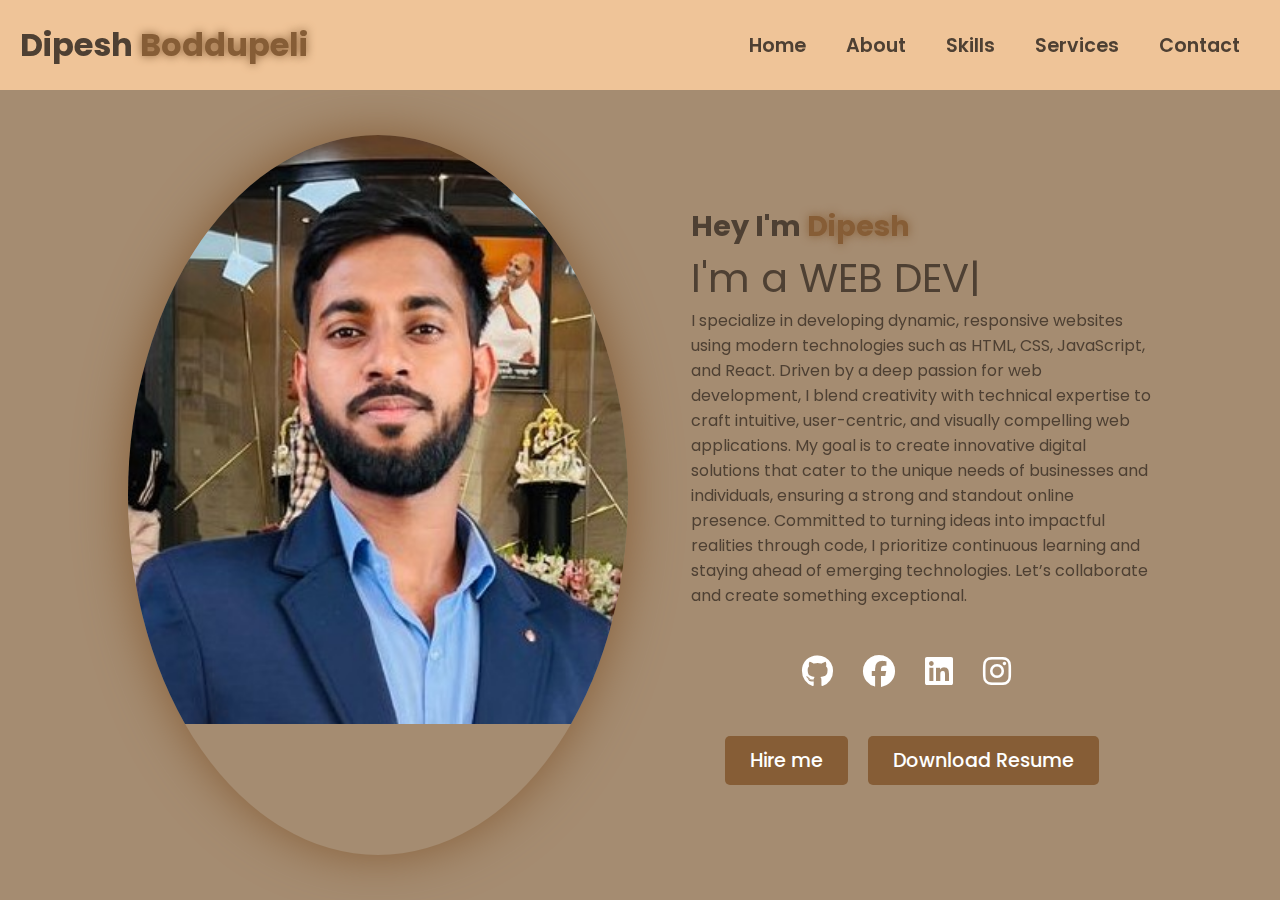
<file: portifilio/index.html>
<!DOCTYPE html>
<html lang="en">

<head>
    <meta charset="UTF-8">
    <meta name="viewport" content="width=device-width, initial-scale=1.0">
    <link rel="stylesheet" href="https://cdnjs.cloudflare.com/ajax/libs/font-awesome/6.5.1/css/all.min.css">  
    <link rel="stylesheet" href="https://unpkg.com/aos@next/dist/aos.css" />
    <link rel="stylesheet" href="style.css">
    <title>Dipesh Portfolio</title>
</head>

<body>
    <nav>
        <div class="nav-container">
            <div class="logo" data-aos="zoom-in" data-aos-duration="1500">
                Dipesh <span>Boddupeli</span>
            </div>
            <div class="links">
                <div class="link" data-aos="fade-up" data-aos-duration="1500" data-aos-delay="100"><a href="index.html">Home</a></div>
                <div class="link" data-aos="fade-up" data-aos-duration="1500" data-aos-delay="200"><a href="about.html">About</a></div>
                <div class="link" data-aos="fade-up" data-aos-duration="1500" data-aos-delay="300"><a href="Skills.html">Skills</a></div>
                <div class="link" data-aos="fade-up" data-aos-duration="1500" data-aos-delay="400"><a href="services.html">Services</a></div>
                <div class="link" data-aos="fade-up" data-aos-duration="1500" data-aos-delay="500"><a href="contact.html">Contact</a></div>
            </div>
            <i class="fa-solid fa-bars hamburg" onclick="hamburg()"></i>
        </div>
        <div class="dropdown">
            <div class="links">
                <a href="index.html">Home</a>
                <a href="about.html">About</a>
                <a href="Skills.html">Skills</a>
                <a href="services.html">Services</a>
                <a href="contact.html">Contact</a>
                <i class="fa-solid fa-xmark cancel" onclick="cancel()"></i>
            </div>
        </div>
    </nav>

    <section>
        <div class="main-container">
            <div class="image" data-aos="zoom-out" data-aos-duration="3000">
                <img src="main.jpg" alt="Profile Image">
            </div>
            <div class="content">
                <h1 data-aos="fade-left" data-aos-duration="1500" data-aos-delay="700">Hey I'm <span>Dipesh</span></h1>
                <div class="typewriter" data-aos="fade-right" data-aos-duration="1500" data-aos-delay="900">
                    I'm a <span class="typewriter-text"></span><label for="">|</label>
                </div>
                
                <p data-aos="flip-down" data-aos-duration="1500" data-aos-delay="1100">
                    I specialize in developing dynamic, responsive websites using modern technologies such as HTML, CSS, JavaScript, and React. Driven by a deep passion for web development, I blend creativity with technical expertise to craft intuitive, user-centric, and visually compelling web applications. My goal is to create innovative digital solutions that cater to the unique needs of businesses and individuals, ensuring a strong and standout online presence. Committed to turning ideas into impactful realities through code, I prioritize continuous learning and staying ahead of emerging technologies. Let’s collaborate and create something exceptional.
                </p>
                <div class="social-links">
                    <a href="https://github.com/dipesh-gif/" data-aos="fade-up" data-aos-duration="1500" data-aos-delay="1300"><i class="fa-brands fa-github"></i></a>
                    <a href="https://www.facebook.com/profile.php?id=100085547276051" data-aos="fade-up" data-aos-duration="1500" data-aos-delay="1400"><i class="fa-brands fa-facebook"></i></a>
                    <a href="https://www.linkedin.com/in/dipesh-boddupeli-7170a6308/" data-aos="fade-up" data-aos-duration="1500" data-aos-delay="1500"><i class="fa-brands fa-linkedin"></i></a>
                    <a href="https://www.instagram.com/_dipesh_03/" data-aos="fade-up" data-aos-duration="1500" data-aos-delay="1500"><i class="fa-brands fa-instagram"></i></a>
                </div>
                <div class="btn-group">
                    <a href="hireme.html"><button>Hire me</button></a>
                    <a href="Dipeshresume.pdf"><button>Download Resume</button></a>
                </div>
            </div>
        </div>
    </section>

    <script src="https://unpkg.com/aos@next/dist/aos.js"></script>
    <script>
        AOS.init({ offset: 0 });

        function hamburg() {
            document.querySelector(".dropdown").classList.toggle("active");
        }

        function cancel() {
            document.querySelector(".dropdown").classList.remove("active");
        }
    </script>
    <script src="script.js"></script>
</body>

</html>
</file>
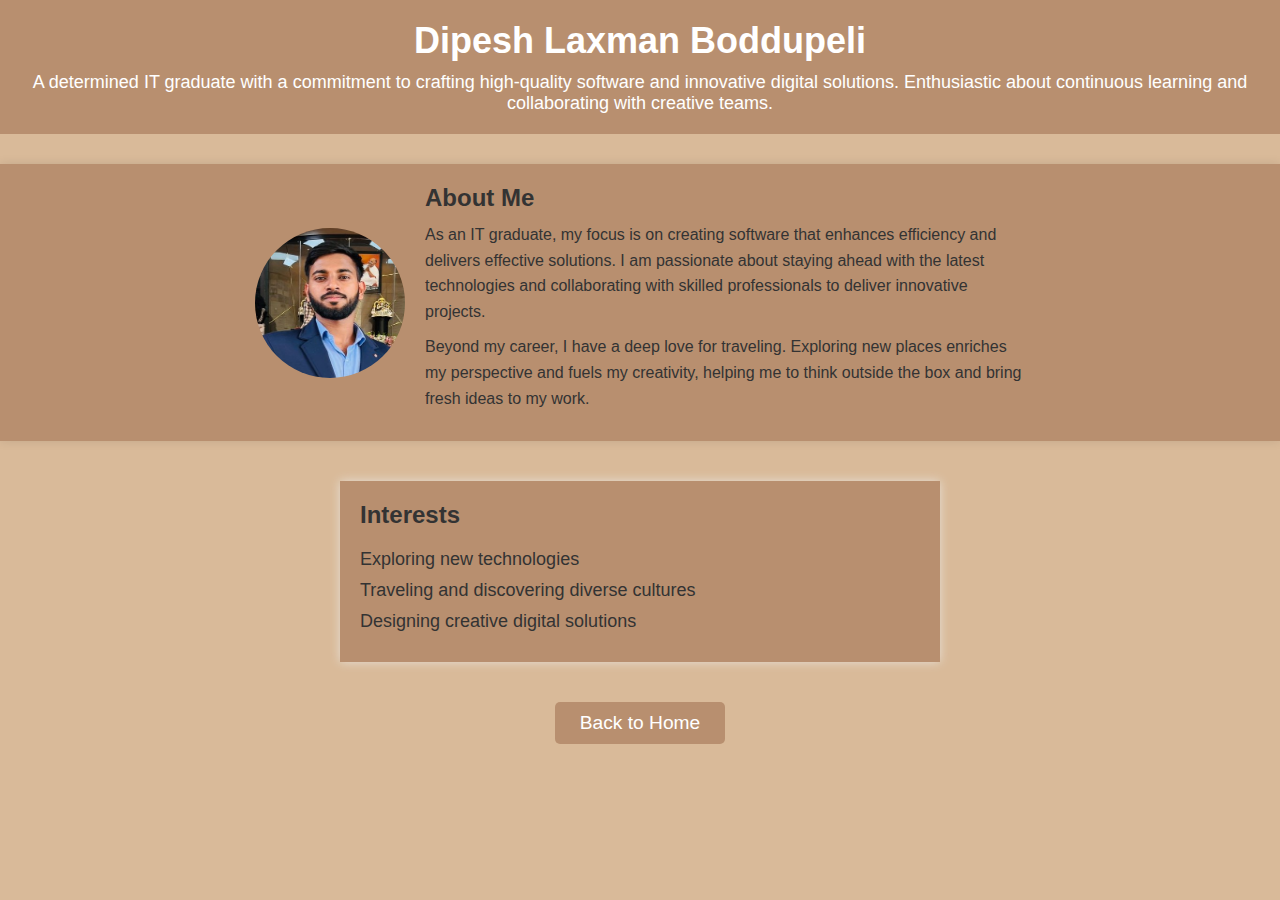
<file: portifilio/about.html>
<!DOCTYPE html>
<html lang="en">

<head>
    <meta charset="UTF-8">
    <meta name="viewport" content="width=device-width, initial-scale=1.0">
    <title>Dipesh Laxman Boddupeli | Portfolio</title>
    <style>
        * {
            margin: 0;
            padding: 0;
            box-sizing: border-box;
        }

        body {
            font-family: Arial, sans-serif;
            background-color: #d9ba99;
            color: #333;
        }

        header {
            text-align: center;
            padding: 20px;
            background-color: #b88f6f;
            color: white;
        }

        header h1 {
            font-size: 36px;
        }

        header p {
            font-size: 18px;
            margin-top: 10px;
        }

        .profile {
            display: flex;
            justify-content: center;
            align-items: center;
            margin-top: 30px;
            padding: 20px;
            background-color: #b88f6f;
            box-shadow: 0 0 10px rgba(0, 0, 0, 0.1);
        }

        .profile-img {
            width: 150px;
            height: 150px;
            border-radius: 50%;
            margin-right: 20px;
        }

        .bio {
            max-width: 600px;
        }

        .bio h2 {
            font-size: 24px;
            margin-bottom: 10px;
        }

        .bio p {
            font-size: 16px;
            line-height: 1.6;
            margin-bottom: 10px;
        }

        .interests {
            margin: 40px auto;
            padding: 20px;
            background-color: #b88f6f;
            max-width: 600px;
            box-shadow: 0 0 10px rgba(240, 248, 255, 0.6);
        }

        .interests h2 {
            font-size: 24px;
            margin-bottom: 20px;
        }

        .interests ul {
            list-style-type: none;
        }

        .interests li {
            font-size: 18px;
            margin-bottom: 10px;
        }

        .back-btn {
            text-align: center;
            margin-top: 30px;
        }

        .back-btn button {
            background-color: #b88f6f;
            color: white;
            border: none;
            font-weight: 500;
            font-size: 1.2rem;
            padding: 10px 25px;
            cursor: pointer;
            border-radius: 5px;
            transition: 0.3s ease;
        }

        .back-btn button:hover {
            background-color: white;
            color: #4f9deb;
        }
    </style>
</head>

<body>
    <header>
        <h1>Dipesh Laxman Boddupeli</h1>
        <p>A determined IT graduate with a commitment to crafting high-quality software and innovative digital solutions. Enthusiastic about continuous learning and collaborating with creative teams.</p>
    </header>

    <section class="profile">
        <img src="main.jpg" alt="Dipesh's Photo" class="profile-img">
        <div class="bio">
            <h2>About Me</h2>
            <p>As an IT graduate, my focus is on creating software that enhances efficiency and delivers effective solutions. I am passionate about staying ahead with the latest technologies and collaborating with skilled professionals to deliver innovative projects.</p>
            <p>Beyond my career, I have a deep love for traveling. Exploring new places enriches my perspective and fuels my creativity, helping me to think outside the box and bring fresh ideas to my work.</p>
        </div>
    </section>

    <section class="interests">
        <h2>Interests</h2>
        <ul>
            <li>Exploring new technologies</li>
            <li>Traveling and discovering diverse cultures</li>
            <li>Designing creative digital solutions</li>
        </ul>
    </section>

    <div class="back-btn">
        <a href="index.html">
            <button>Back to Home</button>
        </a>
    </div>
</body>

</html>
</file>
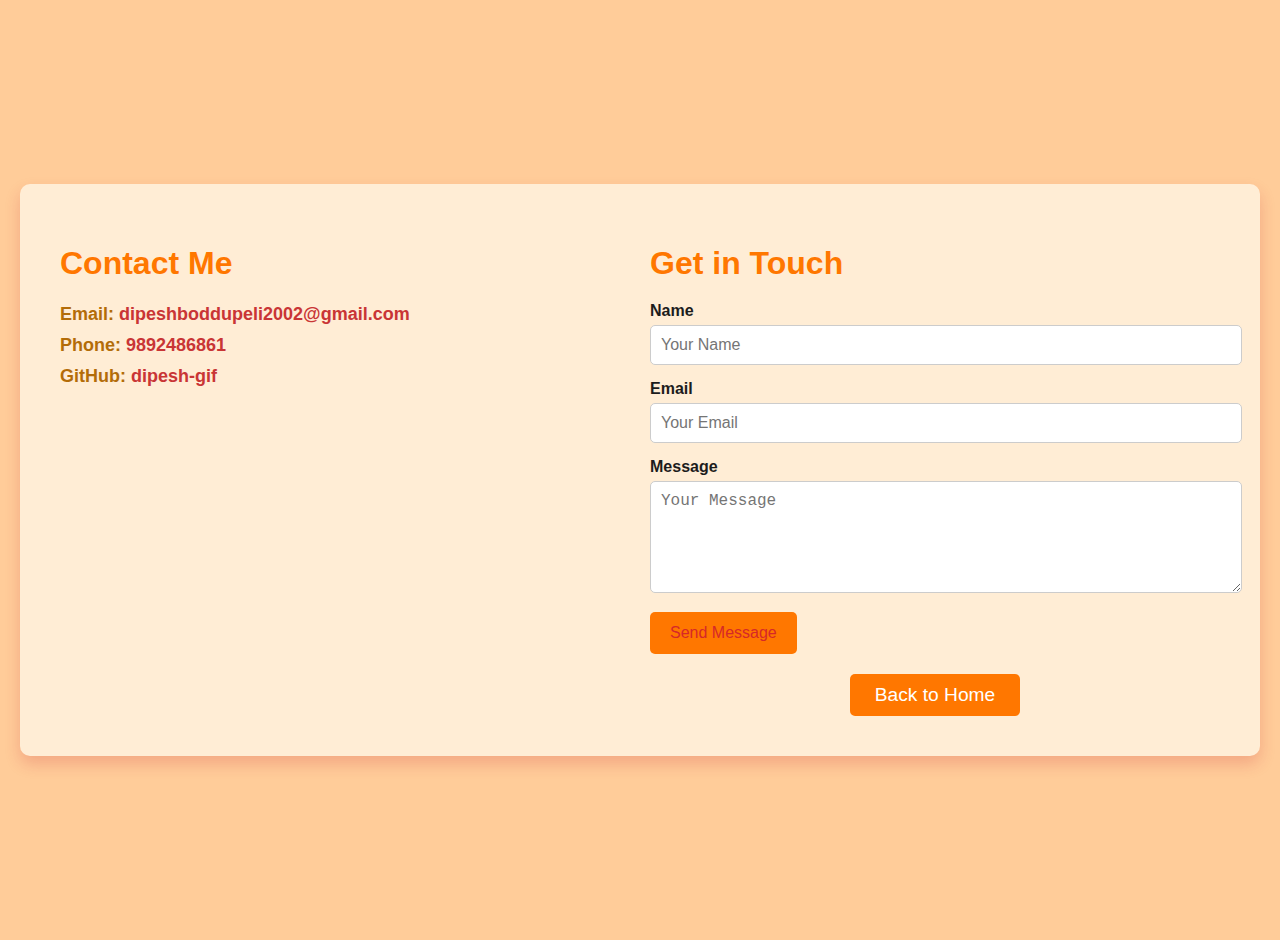
<file: portifilio/contact.html>
<!DOCTYPE html>
<html lang="en">

<head>
  <meta charset="UTF-8">
  <meta name="viewport" content="width=device-width, initial-scale=1.0">
  <title>Contact</title>
  <style>
    body {
      font-family: Arial, sans-serif;
      margin: 0;
      padding: 0;
      background-color: #ffcc99;
      color: #b36c08;
    }

    .contact-section {
      min-height: 100vh;
      display: flex;
      justify-content: center;
      align-items: center;
      padding: 20px;
    }

    .contact-box {
      display: flex;
      justify-content: space-between;
      flex-wrap: wrap;
      max-width: 1200px;
      width: 100%;
      background-color: #ffedd5;
      padding: 40px;
      border-radius: 10px;
      box-shadow: 0 8px 16px rgba(195, 24, 44, 0.2);
    }

    .contact-details {
      flex: 1;
      min-width: 300px;
      margin-right: 20px;
    }

    .contact-details h1 {
      color: #ff7700;
    }

    .contact-details p {
      margin: 10px 0;
      font-size: 18px;
    }

    .contact-details a {
      color: #c93535;
      text-decoration: none;
      font-weight: bold;
    }

    .contact-details a:hover {
      color: #ff7700;
    }

    .contact-form-section {
      flex: 1;
      min-width: 300px;
    }

    .contact-form-section h1 {
      color: #ff7700;
      margin-bottom: 20px;
    }

    .input-group {
      margin-bottom: 15px;
    }

    .input-group label {
      display: block;
      font-weight: bold;
      margin-bottom: 5px;
      color: #1c1c1c;
    }

    .input-group input,
    .input-group textarea {
      width: 100%;
      padding: 10px;
      border: 1px solid #ccc;
      border-radius: 5px;
      font-size: 16px;
      background-color: #fff;
    }

    .input-group input:focus,
    .input-group textarea:focus {
      border-color: #ff7700;
      outline: none;
    }

    .submit-btn {
      display: inline-block;
      background-color: #ff7700;
      color: #d62828;
      border: none;
      padding: 12px 20px;
      font-size: 16px;
      border-radius: 5px;
      cursor: pointer;
      transition: background-color 0.3s ease;
    }

    .submit-btn:hover {
      background-color: #e65c00;
    }

    .home-btn {
      text-align: center;
      margin-top: 20px;
    }

    .home-btn a {
      text-decoration: none;
    }

    .home-btn button {
      background-color: #ff7700;
      color: white;
      border: none;
      font-weight: 500;
      font-size: 1.2rem;
      padding: 10px 25px;
      cursor: pointer;
      border-radius: 5px;
      transition: 0.3s ease;
    }

    .home-btn button:hover {
      background-color: white;
      color: #4f9deb;
    }

    @media (max-width: 768px) {
      .contact-box {
        flex-direction: column;
        align-items: center;
        text-align: center;
      }

      .contact-details {
        margin-bottom: 20px;
      }
    }
  </style>
</head>

<body>
  <section class="contact-section">
    <div class="contact-box">
      <div class="contact-details">
        <h1>Contact Me</h1>
        <p><strong>Email:</strong> <a href="mailto:dipeshboddupeli2002@gmail.com">dipeshboddupeli2002@gmail.com</a></p>
        <p><strong>Phone:</strong> <a href="tel:+9892486861">9892486861</a></p>
        <p><strong>GitHub:</strong> <a href="https://github.com/dipesh-gif" target="_blank">dipesh-gif</a></p>
      </div>

      <div class="contact-form-section">
        <h1>Get in Touch</h1>
        <form action="#" method="post">
          <div class="input-group">
            <label for="name">Name</label>
            <input type="text" id="name" name="name" placeholder="Your Name" required>
          </div>
          <div class="input-group">
            <label for="email">Email</label>
            <input type="email" id="email" name="email" placeholder="Your Email" required>
          </div>
          <div class="input-group">
            <label for="message">Message</label>
            <textarea id="message" name="message" placeholder="Your Message" rows="5" required></textarea>
          </div>
          <button type="submit" class="submit-btn">Send Message</button>
        </form>

        <div class="home-btn">
          <a href="index.html">
            <button>Back to Home</button>
          </a>
        </div>
      </div>
    </div>
  </section>
</body>

</html>
</file>
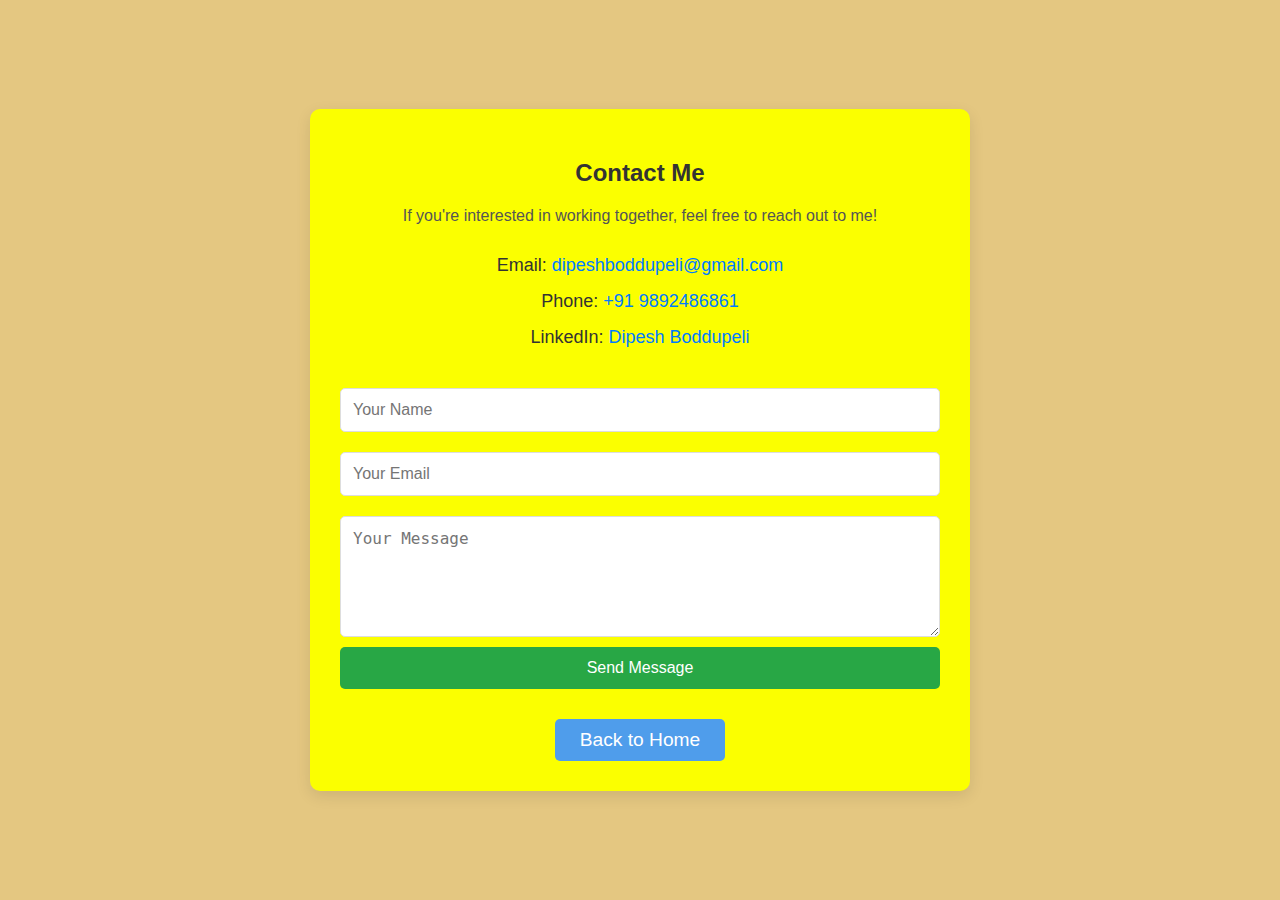
<file: portifilio/hireme.html>
<!DOCTYPE html>
<html lang="en">

<head>
    <meta charset="UTF-8">
    <meta name="viewport" content="width=device-width, initial-scale=1.0">
    <title>HIRE ME</title>
    <style>
        /* General Styles */
        body {
            font-family: 'Arial', sans-serif;
            margin: 0;
            padding: 0;
            background-color: #e4c781;
            color: #333;
            display: flex;
            justify-content: center;
            align-items: center;
            height: 100vh;
            text-align: center;
        }

        h2 {
            color: #333;
            margin-bottom: 20px;
        }

        p {
            color: #555;
            margin-bottom: 30px;
        }

        /* Button Styles */
        .btn-group {
            display: flex;
            justify-content: center;
            gap: 20px;
            margin-bottom: 50px;
        }

        .btn-group button {
            background-color: #007BFF;
            color: white;
            font-size: 16px;
            padding: 12px 30px;
            border: none;
            border-radius: 30px;
            cursor: pointer;
            transition: background-color 0.3s, transform 0.3s;
        }

        .btn-group button:hover {
            background-color: #0056b3;
            transform: translateY(-2px);
        }

        /* Contact Section Styles */
        #contact {
            background-color: #fbff00;
            padding: 30px;
            border-radius: 10px;
            box-shadow: 0 5px 15px rgba(0, 0, 0, 0.1);
            width: 80%;
            max-width: 600px;
            margin: 0 auto;
        }

        #contact ul {
            list-style: none;
            padding: 0;
            font-size: 18px;
        }

        #contact li {
            margin-bottom: 15px;
        }

        #contact li a {
            color: #007BFF;
            text-decoration: none;
            transition: color 0.3s;
        }

        #contact li a:hover {
            color: #0056b3;
        }

        /* Form Styles */
        form {
            margin-top: 30px;
            display: flex;
            flex-direction: column;
        }

        form input,
        form textarea {
            padding: 12px;
            margin: 10px 0;
            border: 1px solid #ddd;
            border-radius: 5px;
            font-size: 16px;
            resize: vertical;
        }

        form button {
            background-color: #28a745;
            color: white;
            font-size: 16px;
            padding: 12px;
            border: none;
            border-radius: 5px;
            cursor: pointer;
            transition: background-color 0.3s;
        }

        form button:hover {
            background-color: #218838;
        }

        /* Back to Home Button */
        .back-btn {
            margin-top: 30px;
        }

        .back-btn button {
            background-color: #4f9deb;
            color: white;
            border: none;
            font-weight: 500;
            font-size: 1.2rem;
            padding: 10px 25px;
            cursor: pointer;
            border-radius: 5px;
            transition: 0.3s ease;
        }

        .back-btn button:hover {
            background-color: white;
            color: #4f9deb;
        }
    </style>
</head>

<body>
    <section id="contact">
        <h2>Contact Me</h2>
        <p>If you're interested in working together, feel free to reach out to me!</p>
        <ul>
            <li>Email: <a href="mailto:yashwork05@gmail.com">dipeshboddupeli@gmail.com</a></li>
            <li>Phone: <a href="tel:+919892486861">+91 9892486861</a></li>
            <li>LinkedIn: <a href="https://www.linkedin.com/in/dipesh-boddupeli-7170a6308/">Dipesh Boddupeli</a></li>
        </ul>

        <form>
            <input type="text" placeholder="Your Name" required>
            <input type="email" placeholder="Your Email" required>
            <textarea placeholder="Your Message" rows="5" required></textarea>
            <button type="submit">Send Message</button>
        </form>

        <div class="back-btn">
            <a href="index.html">
                <button>Back to Home</button>
            </a>
        </div>
    </section>
</body>

</html>
</file>
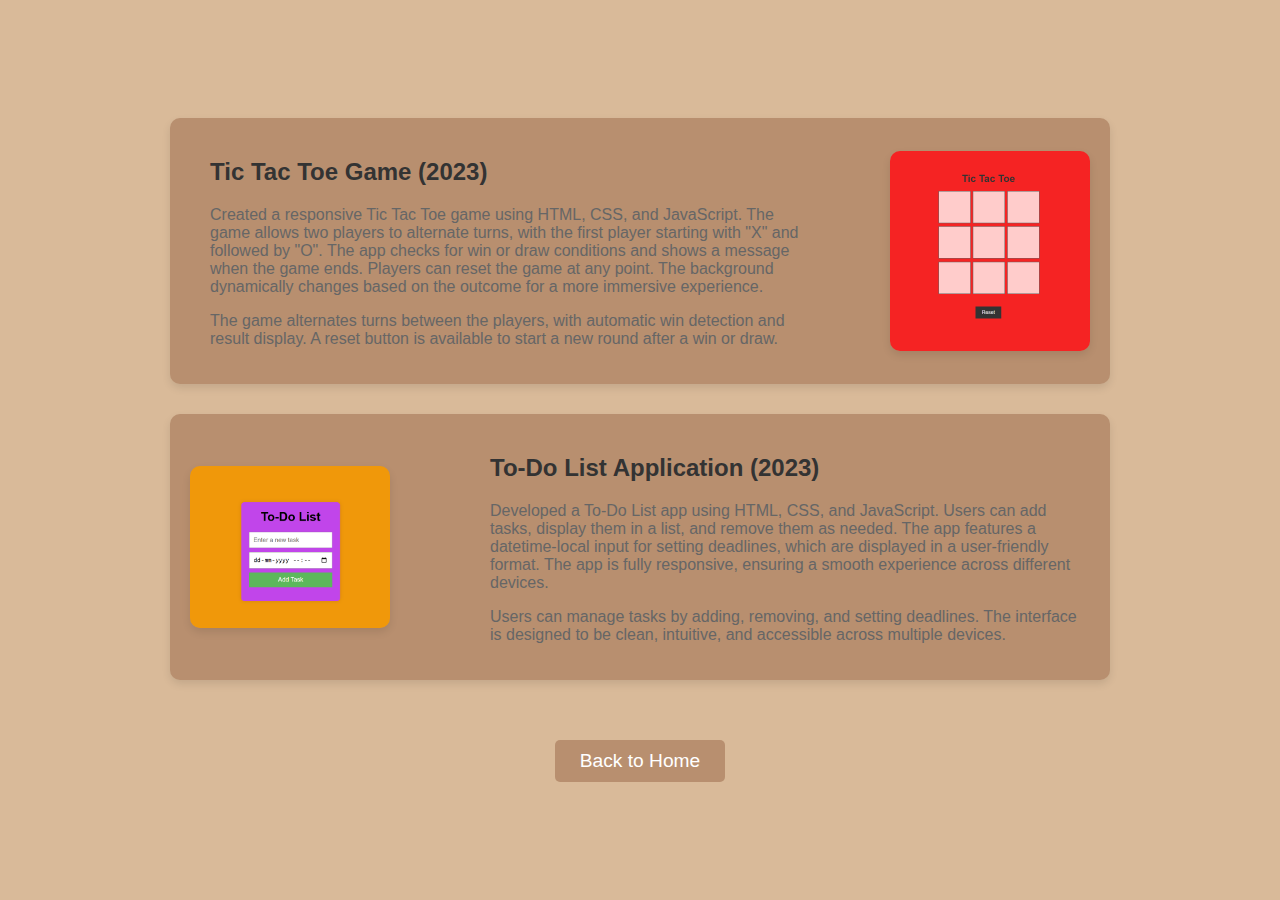
<file: portifilio/services.html>
<!DOCTYPE html>
<html lang="en">

<head>
  <meta charset="UTF-8">
  <meta name="viewport" content="width=device-width, initial-scale=1.0">
  <title>Project Portfolio</title>
  <style>
    body {
      font-family: Arial, sans-serif;
      display: flex;
      justify-content: center;
      align-items: center;
      height: 100vh;
      margin: 0;
      background-color: #d9ba99;
      flex-direction: column;
    }

    .project-item {
      display: flex;
      justify-content: space-between;
      align-items: center;
      width: 80%;
      max-width: 900px;
      margin-bottom: 30px;
      background-color: #b88f6f;
      padding: 20px;
      border-radius: 10px;
      box-shadow: 0 4px 8px rgba(0, 0, 0, 0.1);
    }

    .project-item .details {
      max-width: 600px;
      margin-left: 20px;
      text-align: left;
    }

    .project-item img {
      width: 200px;
      height: auto;
      border-radius: 10px;
      box-shadow: 0 4px 8px rgba(0, 0, 0, 0.1);
    }

    .details h2 {
      color: #333;
    }

    .details p {
      color: #666;
    }

    .go-home {
      margin-top: 30px;
      text-align: center;
    }

    .go-home a {
      text-decoration: none;
    }

    .go-home button {
      background-color: #b88f6f;
      color: white;
      border: none;
      font-weight: 500;
      font-size: 1.2rem;
      padding: 10px 25px;
      cursor: pointer;
      border-radius: 5px;
      transition: 0.3s ease;
    }

    .go-home button:hover {
      background-color: white;
      color: #4f9deb;
    }
  </style>
</head>

<body>

  <div class="project-item">
    <div class="details">
      <h2>Tic Tac Toe Game (2023)</h2>
      <p>
        Created a responsive Tic Tac Toe game using HTML, CSS, and JavaScript. The game allows two players to alternate turns, with the first player starting with "X" and followed by "O". The app checks for win or draw conditions and shows a message when the game ends. Players can reset the game at any point. The background dynamically changes based on the outcome for a more immersive experience.
      </p>
      <p>
        The game alternates turns between the players, with automatic win detection and result display. A reset button is available to start a new round after a win or draw.
      </p>
    </div>
    <img src="tic.png" alt="Tic Tac Toe Game">
  </div>

  <div class="project-item">
    <img src="todo.png" alt="To-Do List App">
    <div class="details">
      <h2>To-Do List Application (2023)</h2>
      <p>
        Developed a To-Do List app using HTML, CSS, and JavaScript. Users can add tasks, display them in a list, and remove them as needed. The app features a datetime-local input for setting deadlines, which are displayed in a user-friendly format. The app is fully responsive, ensuring a smooth experience across different devices.
      </p>
      <p>
        Users can manage tasks by adding, removing, and setting deadlines. The interface is designed to be clean, intuitive, and accessible across multiple devices.
      </p>
    </div>
  </div>

  <div class="go-home">
    <a href="index.html">
      <button>Back to Home</button>
    </a>
  </div>

</body>

</html>
</file>
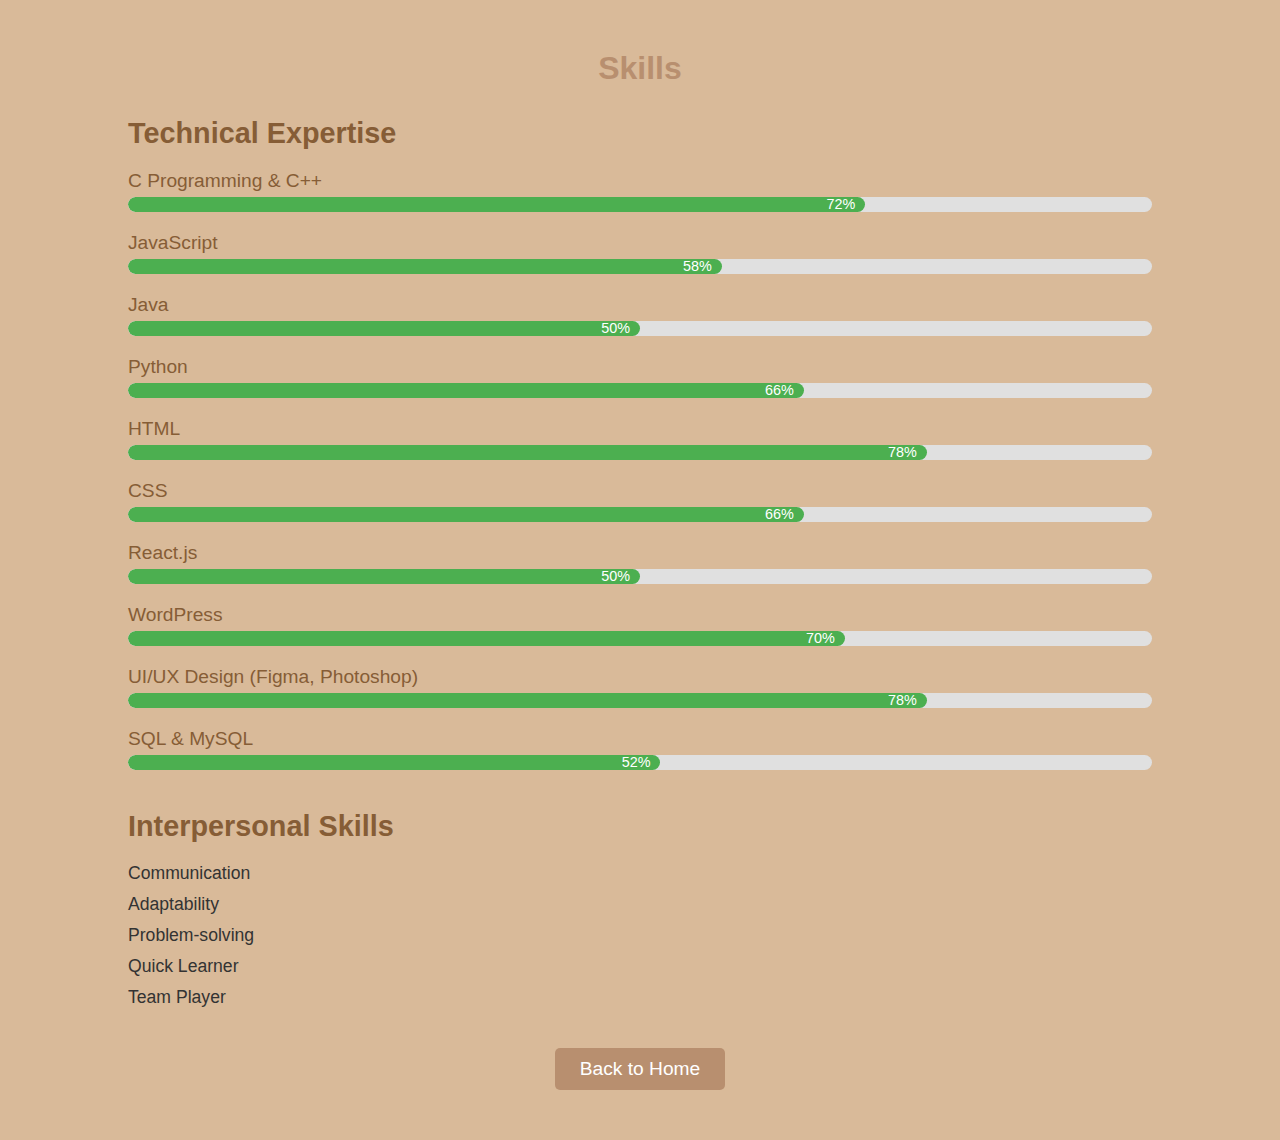
<file: portifilio/Skills.html>
<!DOCTYPE html>
<html lang="en">

<head>
    <meta charset="UTF-8">
    <meta name="viewport" content="width=device-width, initial-scale=1.0">
    <title>Dipesh Boddupeli | Skills</title>
    <style>
        * {
            margin: 0;
            padding: 0;
            box-sizing: border-box;
        }

        body {
            font-family: 'Arial', sans-serif;
            background-color: #d9ba99;
            color: #333;
        }

        .content-wrapper {
            width: 80%;
            margin: 50px auto;
        }

        h1 {
            text-align: center;
            margin-bottom: 30px;
            color: #b88f6f;
        }

        .skills-container {
            margin-bottom: 40px;
        }

        .skills-container h2 {
            font-size: 1.8rem;
            margin-bottom: 20px;
            color: #865d36;
        }

        .skill-item {
            margin-bottom: 20px;
        }

        .skill-item label {
            font-size: 1.2rem;
            display: block;
            margin-bottom: 5px;
            color: #865d36;
        }

        .progress-bar-container {
            width: 100%;
            height: 15px;
            background-color: #e0e0e0;
            border-radius: 10px;
            overflow: hidden;
        }

        .skill-progress {
            height: 100%;
            background-color: #4CAF50;
            border-radius: 10px;
            text-align: right;
            padding-right: 10px;
            color: white;
            line-height: 15px;
            font-size: 0.9rem;
        }

        ul {
            list-style-type: none;
        }

        ul li {
            font-size: 1.1rem;
            color: #333;
            margin-bottom: 10px;
        }

        .back-btn-container {
            text-align: center;
            margin-top: 30px;
        }

        .back-btn-container button {
            background-color: #b88f6f;
            color: white;
            border: none;
            font-weight: 500;
            font-size: 1.2rem;
            padding: 10px 25px;
            cursor: pointer;
            border-radius: 5px;
            transition: 0.3s ease;
        }

        .back-btn-container button:hover {
            background-color: white;
            color: #b88f6f;
        }

        @media (max-width: 768px) {
            .content-wrapper {
                width: 90%;
            }

            h1 {
                font-size: 2rem;
            }
        }
    </style>
</head>

<body>
    <div class="content-wrapper">
        <h1>Skills</h1>

        <section class="skills-container">
            <h2>Technical Expertise</h2>
            <div class="skill-item">
                <label>C Programming & C++</label>
                <div class="progress-bar-container">
                    <div class="skill-progress" style="width: 72%;">72%</div>
                </div>
            </div>
            
            <div class="skill-item">
                <label>JavaScript</label>
                <div class="progress-bar-container">
                    <div class="skill-progress" style="width: 58%;">58%</div>
                </div>
            </div>
            <div class="skill-item">
                <label>Java</label>
                <div class="progress-bar-container">
                    <div class="skill-progress" style="width: 50%;">50%</div>
                </div>
            </div>
            <div class="skill-item">
                <label>Python</label>
                <div class="progress-bar-container">
                    <div class="skill-progress" style="width: 66%;">66%</div>
                </div>
            </div>
            <div class="skill-item">
                <label>HTML</label>
                <div class="progress-bar-container">
                    <div class="skill-progress" style="width: 78%;">78%</div>
                </div>
            </div>
            <div class="skill-item">
                <label>CSS</label>
                <div class="progress-bar-container">
                    <div class="skill-progress" style="width: 66%;">66%</div>
                </div>
            </div>
            <div class="skill-item">
                <label>React.js</label>
                <div class="progress-bar-container">
                    <div class="skill-progress" style="width: 50%;">50%</div>
                </div>
            </div>
            <div class="skill-item">
                <label>WordPress</label>
                <div class="progress-bar-container">
                    <div class="skill-progress" style="width: 70%;">70%</div>
                </div>
            </div>
            <div class="skill-item">
                <label>UI/UX Design (Figma, Photoshop)</label>
                <div class="progress-bar-container">
                    <div class="skill-progress" style="width: 78%;">78%</div>
                </div>
            </div>
            <div class="skill-item">
                <label>SQL & MySQL</label>
                <div class="progress-bar-container">
                    <div class="skill-progress" style="width: 52%;">52%</div>
                </div>
            </div>
        </section>

        <section class="skills-container">
            <h2>Interpersonal Skills</h2>
            <ul>
                <li>Communication</li>
                <li>Adaptability</li>
                <li>Problem-solving</li>
                <li>Quick Learner</li>
                <li>Team Player</li>
            </ul>
        </section>

        <div class="back-btn-container">
            <a href="index.html">
                <button>Back to Home</button>
            </a>
        </div>
    </div>
</body>

</html>
</file>
<file: portifilio/style.css>
@import url('https://fonts.googleapis.com/css2?family=Poppins:wght@100;200;300;400;500;600&display=swap');

* {
    padding: 0;
    margin: 0;
    font-family: 'Poppins', sans-serif;
    box-sizing: border-box;
}

body {
    width: 100%;
    height: 100vh;
    overflow: hidden;
    background-color: #a58c71;
}

nav {
    width: 100%;
    height: 10vh;
    position: sticky;
    z-index: 10;
    background-color: #efc498;
}

.nav-container {
    width: 100%;
    height: 100%;
    display: flex;
    justify-content: space-between;
    align-items: center;
    padding: 0 20px;
}

.logo {
    color: #4e4033;
    font-size: 2rem;
    font-weight: bold;
}

.logo span {
    color: #865D36;
    text-shadow: 0 0 10px #865D36;
}

.hamburg, .cancel {
    cursor: pointer;
    position: absolute;
    right: 20px;
    top: 15px;
    color: white;
    display: none;
    font-size: clamp(2.5rem, 0.5rem + 5vw, 3rem);
}

.nav-container .links {
    display: flex;
}

.nav-container .links a {
    position: relative;
    font-size: 1.2rem;
    color: #4e4033;
    margin: 0 20px;
    text-decoration: none;
    font-weight: 550;
    transition: 0.3s linear;
}

.nav-container .links a::before {
    position: absolute;
    content: "";
    bottom: -3px;
    left: 0;
    width: 0%;
    height: 3px;
    background-color: #b59473;
    transition: 0.2s linear;
}

.nav-container .links a:hover::before {
    width: 100%;
}

.nav-container .links a:hover {
    color: #b59473;
}

.dropdown {
    z-index: 100;
    position: absolute;
    top: 0;
    transform: translateY(-500px);
    width: 100%;
    height: auto;
    backdrop-filter: blur(4px) brightness(40%);
    box-shadow: 0 0 20px black;
    background-color: #3E362E;
    transition: 0.2s linear;
}

.dropdown .links a {
    display: flex;
    color: #865D36;
    text-decoration: none;
    justify-content: center;
    padding: 15px 0;
    align-items: center;
    transition: 0.2s linear;
}

.dropdown .links a:hover {
    background-color: #865D36;
    color: white;
}

.back-btn {
    margin-top: 20px;
    text-align: center;
}

.back-btn button {
    background-color: #865D36;
    color: white;
    border: none;
    font-weight: 500;
    font-size: 1.2rem;
    padding: 10px 25px;
    cursor: pointer;
    border-radius: 5px;
    transition: 0.3s ease;
}

.back-btn button:hover {
    background-color: #3E362E;
    color: white;
}

section {
    width: 100%;
    height: 90vh;
    display: flex;
    justify-content: center;
    align-items: center;
}

.main-container {
    width: 90%;
    max-width: 1200px;
    height: 100%;
    display: flex;
    justify-content: space-evenly;
    align-items: center;
    position: relative;
    flex-wrap: wrap;
}

.main-container .image {
    width: 500px;
    height: 80vh;
    border-radius: 100%;
    overflow: hidden;
    box-shadow: 0 0 50px #865D36;
    visibility: visible;
}

.main-container .image img {
    width: 100%;
}

.main-container .content {
    color: #4e4033;
    width: 40%;
    min-height: 100px;
    max-width: 600px;
}

.content h1 {
    font-size: clamp(1rem, 1rem + 5vw, 1.8rem);
}

.content h1 span {
    color: #865D36;
    text-shadow: 0 0 10px #865D36;
}

.content .typewriter {
    font-size: clamp(1rem, 1rem + 5vw, 2.5rem);
}

.content .social-links {
    margin-top: 40px;
    display: flex;
    justify-content: center;
}

.content .social-links a {
    font-size: 2rem;
    color: white;
    margin-right: 30px;
    transition: 0.2s linear;
}

.content .social-links a:hover {
    color: #865D36;
}

.content .btn-group {
    margin-top: 40px;
    display: flex;
    justify-content: center;
}

.content .btn-group button {
    background-color: #865D36;
    color: white;
    border: none;
    font-weight: 500;
    font-size: 1.2rem;
    padding: 10px 25px;
    cursor: pointer;
    border-radius: 5px;
    margin-right: 20px;
    transition: 0.2s linear;
}

.content .btn-group button:hover {
    background-color: #3E362E;
    color: white;
}

@media screen and (max-width: 1100px) {
    .main-container .content {
        width: 100%;
        text-align: center;
    }

    .main-container .image {
        width: 400px;
        height: 60vh;
    }

    .nav-container .links {
        display: none;
    }

    .hamburg {
        display: block;
    }

    .dropdown {
        transform: translateY(0);
        padding: 15px;
    }

    .dropdown .links a {
        font-size: 1.5rem;
    }
}

@media (max-width: 768px) {
    .menu-items {
        display: none;
        flex-direction: column;
        position: absolute;
        top: 50px;
        right: 0;
        background-color: #333;
        width: 200px;
        padding: 20px;
    }
    
    .menu-items li {
        margin: 10px 0;
    }

    .menu-toggle {
        display: block;
    }

    .dropdown {
        display: none;
    }

    .dropdown.active {
        display: block;
    }

    .links {
        display: none;
    }

    .hamburg {
        display: block;
    }
}
</file>
